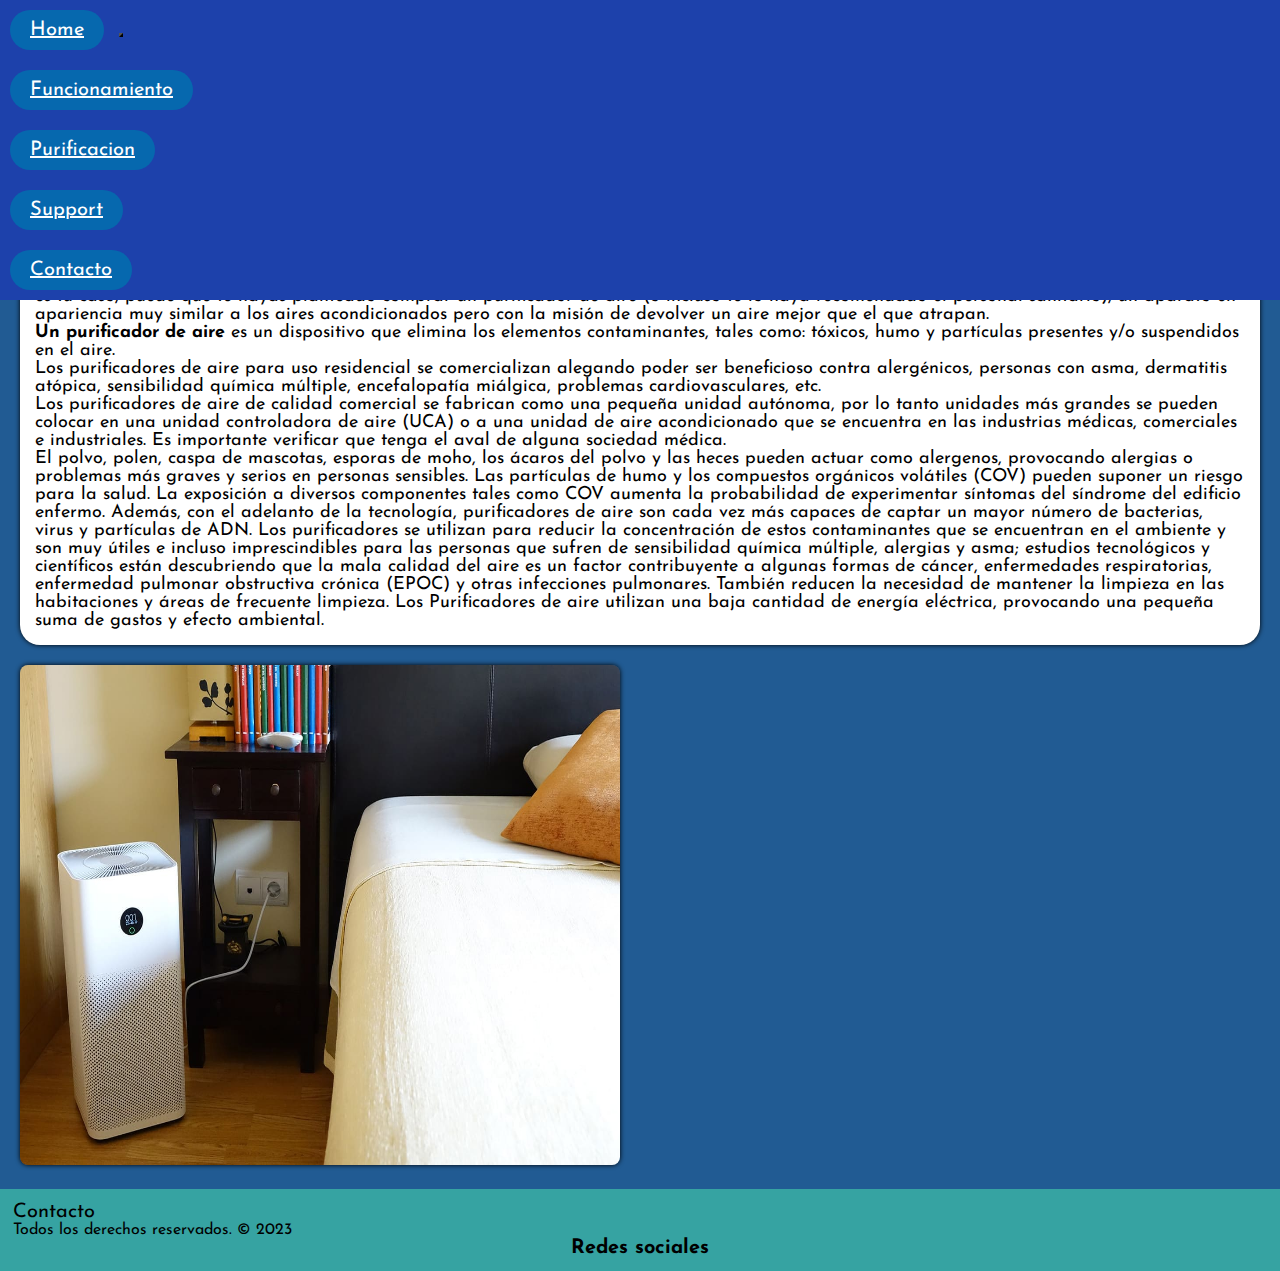
<file: index.html>
<!DOCTYPE html>
<html lang="es">
<head>
    <meta charset="UTF-8">
    <meta http-equiv="X-UA-Compatible" content="IE=edge">
    <meta name="viewport" content="width=device-width, initial-scale=1.0">
    <meta name="viewport" content="width=device-width, initial-scale=1.0">
    <meta name="description" content="Purificador de aire, Elimina Virus y Bacterias. Cuentan con filtros HEPA. Un purificador de aire es un dispositivo que elimina los elementos contaminantes, tales como: tóxicos, humo y partículas presentes y/o suspendidos en el aire.">
    <meta name="keywords" content="Purificador de aire, funcionamiento, purificacion, aire puro, carbon activado">
    <link rel="shortcut icon" href="./assets/img/favicon.ico" type="image/x-icon">
    <link rel="stylesheet" href="https://cdnjs.cloudflare.com/ajax/libs/font-awesome/6.3.0/css/all.min.css" integrity="sha512-SzlrxWUlpfuzQ+pcUCosxcglQRNAq/DZjVsC0lE40xsADsfeQoEypE+enwcOiGjk/bSuGGKHEyjSoQ1zVisanQ==" crossorigin="anonymous" referrerpolicy="no-referrer" />
    <link href="https://cdn.jsdelivr.net/npm/bootstrap@5.2.3/dist/css/bootstrap.min.css" rel="stylesheet" integrity="sha384-rbsA2VBKQhggwzxH7pPCaAqO46MgnOM80zW1RWuH61DGLwZJEdK2Kadq2F9CUG65" crossorigin="anonymous">
    <link rel="stylesheet" href="./styles/style.css">
    <title>Purificadores de aire</title>
</head>
<body>
    <!-- navbar inicia -->
    <header>
        <nav class="navbar navbar-expand-md navbar-dark">
            <div class="container-fluid">
                <a class="navbar-brand navButtons" href="#">Home</a>
                <button class="navbar-toggler" type="button" data-bs-toggle="collapse"
                    data-bs-target="#collapsibleNavbar" aria-label="Menu">
                    <span class="navbar-toggler-icon"></span>
                </button>
                <div class="collapse navbar-collapse" id="collapsibleNavbar">
                    <ul class="navbar-nav">
                        <li class="nav-item">
                            <a class="nav-link navButtons" href="./pages/funcionamiento.html">Funcionamiento</a>
                        </li>
                        <li class="nav-item">
                            <a class="nav-link navButtons" href="./pages/purificacion.html">Purificacion</a>
                        </li>
                        <li class="nav-item">
                            <a class="nav-link navButtons" href="./pages/support.html">Support</a>
                        </li>
                        <li class="nav-item">
                            <a class="nav-link navButtons" href="./pages/contacto.html">Contacto</a>
                        </li>
                    </ul>
                </div>
            </div>
        </nav>
    </header>
    <!-- navbar fin -->
    <!-- titulo inicia -->
    <div class="d-flex justify-content-center">
        <h1>Purificadores de aire</h1>
    </div>
    <!-- titulo fin -->
    <main>
        <div class="container-fluid rowHome">
            <div class="d-flex justify-content-center row txtHome justify-content-xxl-around">
                <div class="txt col-md-12 col-xxl-6">
                    <p>Alergia al polen, asma, mascotas... las enfermedades respiratorias son una realidad cada vez más
                        presente y su prevalencia sigue aumentando. Si es tu caso, puede que te hayas planteado comprar
                        un purificador de aire (o incluso te lo haya recomendado el personal sanitario), un aparato en
                        apariencia muy similar a los aires acondicionados pero con la misión de devolver un aire mejor
                        que el que atrapan.</p>
                    <p><strong>Un purificador de aire</strong> es un dispositivo que elimina los elementos
                        contaminantes, tales como: tóxicos, humo y partículas presentes y/o suspendidos en el aire.</p>
                    <p>Los purificadores de aire para uso residencial se comercializan alegando poder ser beneficioso
                        contra alergénicos, personas con asma, dermatitis atópica, sensibilidad química múltiple,
                        encefalopatía miálgica, problemas cardiovasculares, etc.</p>
                    <p>Los purificadores de aire de calidad comercial se fabrican como una pequeña unidad autónoma, por
                        lo tanto unidades más grandes se pueden colocar en una unidad controladora de aire (UCA) o a una
                        unidad de aire acondicionado que se encuentra en las industrias médicas, comerciales e
                        industriales. Es importante verificar que tenga el aval de alguna sociedad médica.</p>
                    <p>El polvo, polen, caspa de mascotas, esporas de moho, los ácaros del polvo y las heces pueden
                        actuar como alergenos, provocando alergias o problemas más graves y serios en personas
                        sensibles. Las partículas de humo y los compuestos orgánicos volátiles (COV) pueden suponer un
                        riesgo para la salud. La exposición a diversos componentes tales como COV aumenta la
                        probabilidad de experimentar síntomas del síndrome del edificio enfermo. Además, con el adelanto
                        de la tecnología, purificadores de aire son cada vez más capaces de captar un mayor número de
                        bacterias, virus y partículas de ADN. Los purificadores se utilizan para reducir la
                        concentración de estos contaminantes que se encuentran en el ambiente y son muy útiles e incluso
                        imprescindibles para las personas que sufren de sensibilidad química múltiple, alergias y asma;
                        estudios tecnológicos y científicos están descubriendo que la mala calidad del aire es un factor
                        contribuyente a algunas formas de cáncer, enfermedades respiratorias, enfermedad pulmonar
                        obstructiva crónica (EPOC) y otras infecciones pulmonares. También reducen la necesidad de
                        mantener la limpieza en las habitaciones y áreas de frecuente limpieza. Los Purificadores de
                        aire utilizan una baja cantidad de energía eléctrica, provocando una pequeña suma de gastos y
                        efecto ambiental.</p>
                </div>
                <div class="d-flex justify-content-center justify-content-xxl-center align-items-xxl-center img col-md-12 col-xxl-5">
                    <img class="imgHome" src="./assets/img/purificadorHome.jpg" alt="Purificador en habitacion">
                </div>
            </div>
        </div>
    </main>
    <footer>
        <div class="container-fluid d-flex flex-column-reverse flex-md-row justify-content-md-between">
            <div class="d-flex flex-column footInfo">
                <p><a href="./pages/contacto.html" aria-label="Boton contacto">Contacto</a></p>
                <p>Todos los derechos reservados. © 2023</p>
            </div>
            <div class="d-flex flex-column justify-content-center footRedes">
                <p class="redes d-flex justify-content-center"><b> Redes sociales</b></p>
                <div class="d-flex justify-content-center redes">
                <a href="https://www.instagram.com/" target="_blank" aria-label="link a instagram">
                    <i class="fa-brands fa-instagram"></i>
                </a>
                <a href="http://facebook.com" target="_blank" aria-label="link a facebook">
                    <i class="fa-brands fa-facebook"></i>
                </a>
                <a href="http://whatsapp.com" target="_blank" aria-label="link a whatsapp">
                    <i class="fa-brands fa-whatsapp"></i>
                </a>
                </div>
            </div>
        </div>
    </footer>


    <script src="https://cdn.jsdelivr.net/npm/@popperjs/core@2.11.6/dist/umd/popper.min.js" integrity="sha384-oBqDVmMz9ATKxIep9tiCxS/Z9fNfEXiDAYTujMAeBAsjFuCZSmKbSSUnQlmh/jp3" crossorigin="anonymous"></script>
    <script src="https://cdn.jsdelivr.net/npm/bootstrap@5.2.3/dist/js/bootstrap.min.js"integrity="sha384-cuYeSxntonz0PPNlHhBs68uyIAVpIIOZZ5JqeqvYYIcEL727kskC66kF92t6Xl2V" crossorigin="anonymous">
    </script>
</body>
</html>
</file>
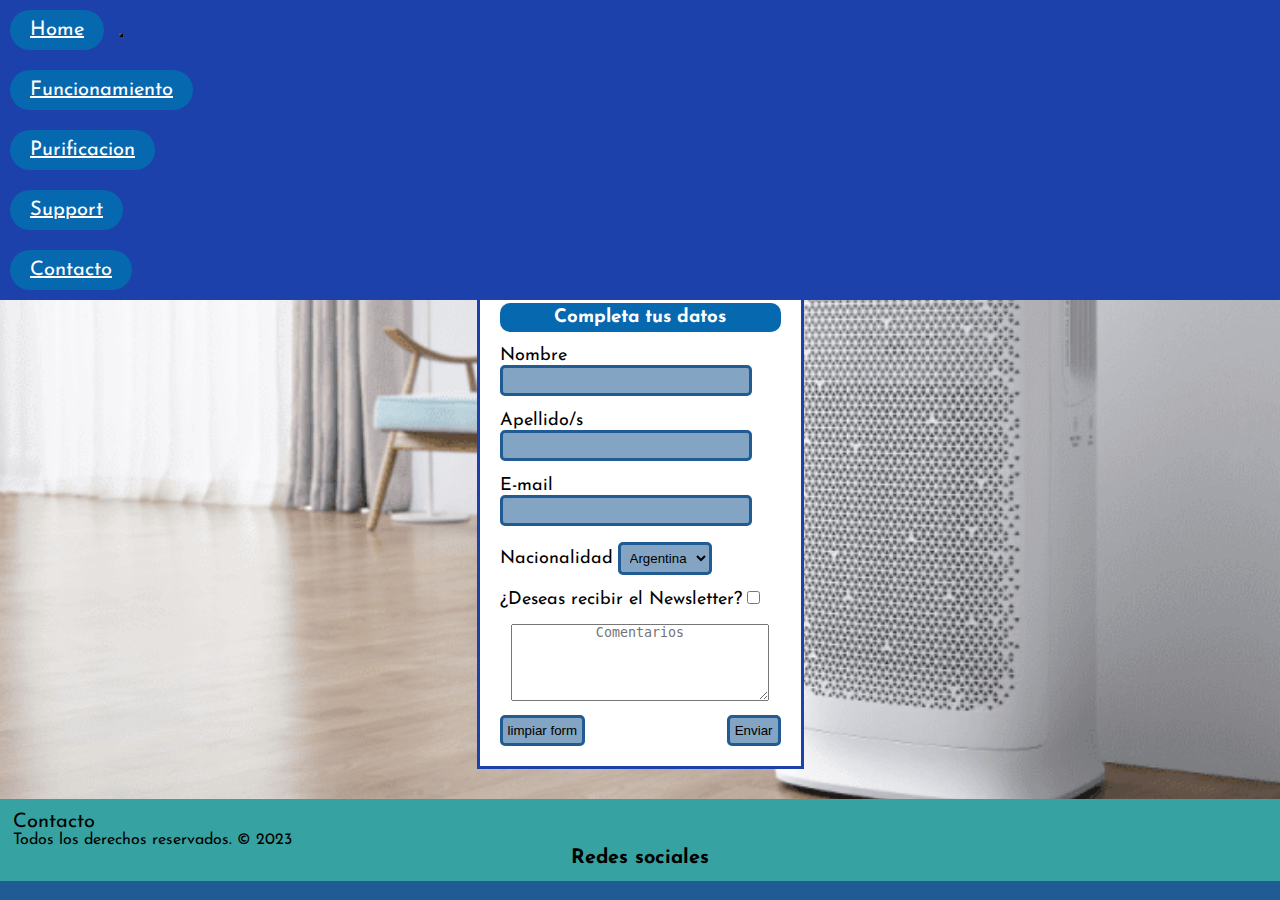
<file: pages/contacto.html>
<!DOCTYPE html>
<html lang="en">
<head>
    <meta charset="UTF-8">
    <meta http-equiv="X-UA-Compatible" content="IE=edge">
    <meta name="viewport" content="width=device-width, initial-scale=1.0">
    <meta name="description" content="Purificador de aire, Elimina Virus y Bacterias. Cuentan con filtros HEPA. Un purificador de aire es un dispositivo que elimina los elementos contaminantes, tales como: tóxicos, humo y partículas presentes y/o suspendidos en el aire.">
    <meta name="keywords" content="Purificador de aire, funcionamiento, purificacion, aire puro">
    <link rel="shortcut icon" href="../assets/img/favicon.ico" type="image/x-icon">
    <link rel="stylesheet" href="https://cdnjs.cloudflare.com/ajax/libs/font-awesome/6.3.0/css/all.min.css" integrity="sha512-SzlrxWUlpfuzQ+pcUCosxcglQRNAq/DZjVsC0lE40xsADsfeQoEypE+enwcOiGjk/bSuGGKHEyjSoQ1zVisanQ==" crossorigin="anonymous" referrerpolicy="no-referrer" />
    <link href="https://cdn.jsdelivr.net/npm/bootstrap@5.2.3/dist/css/bootstrap.min.css" rel="stylesheet" integrity="sha384-rbsA2VBKQhggwzxH7pPCaAqO46MgnOM80zW1RWuH61DGLwZJEdK2Kadq2F9CUG65" crossorigin="anonymous">
    <link rel="stylesheet" href="../styles/style.css">
    <title>Document</title>
</head>
<body class="fondoCont">
    <!-- navbar inicia -->
    <header>
        <nav class="navbar navbar-expand-md navbar-dark">
            <div class="container-fluid">
                <a class="navbar-brand navButtons" href="../index.html">Home</a>
                <button class="navbar-toggler" type="button" data-bs-toggle="collapse"
                    data-bs-target="#collapsibleNavbar" aria-label="Menu">
                    <span class="navbar-toggler-icon"></span>
                </button>
                <div class="collapse navbar-collapse" id="collapsibleNavbar">
                    <ul class="navbar-nav">
                        <li class="nav-item">
                            <a class="nav-link navButtons" href="./funcionamiento.html">Funcionamiento</a>
                        </li>
                        <li class="nav-item">
                            <a class="nav-link navButtons" href="./purificacion.html">Purificacion</a>
                        </li>
                        <li class="nav-item">
                            <a class="nav-link navButtons" href="./support.html">Support</a>
                        </li>
                        <li class="nav-item">
                            <a class="nav-link navButtons" href="./contacto.html">Contacto</a>
                        </li>
                    </ul>
                </div>
            </div>
        </nav>
    </header>
    <!-- navbar fin -->
    <main>
        <div class="d-flex justify-content-center"><h1 class="titleCont">Quiero que me contacten</h1></div>
        <div class="container-fluid">
            <div class="form">
                <form>
                    <fieldset>
                    <div>
                        <legend><h3>Completa tus datos</h3></legend>
                        <label for="name">Nombre</label>
                        <input class="inp" type="text" id="name">
                    </div>
                    <div>
                        <br>
                        <label for="apellido">Apellido/s</label>
                        <input class="inp" type="text" id="apellido">
                    </div>
                    <div>
                        <br>
                        <label for="email">E-mail</label>
                        <input class="inp" type="email" name="" id="email">
                    </div>
                    <div>
                        <br>
                        <label for="country">Nacionalidad</label>
                        <select name="" id="country">
                            <option value="argentina">Argentina</option>
                            <option value="peru">Peru</option>
                            <option value="españa">España</option>
                        </select>
                    </div>
                    <div>
                        <br>
                        <label for="news">¿Deseas recibir el Newsletter?</label>
                        <input type="checkbox" name="" id="news">
                    </div>
                    <div class="textarea">
                        <textarea placeholder="Comentarios" name="" id="coments" cols="30" rows="5"></textarea>
                    </div>
                    <div class="resetSubmit">
                        <input class="enviar" type="reset" value="limpiar form">
                        <input class="enviar" type="submit" value="Enviar"
                    </div>
                    </fieldset>
                </form>
            </div>
        </div>
    </main>
    <footer>
        <div class="container-fluid d-flex flex-column-reverse flex-md-row justify-content-md-between">
            <div class="d-flex flex-column footInfo">
                <p><a href="./contacto.html">Contacto</a></p>
                <p>Todos los derechos reservados. © 2023</p>
            </div>
            <div class="d-flex flex-column justify-content-center footRedes">
                <p class="redes d-flex justify-content-center"><b> Redes sociales</b></p>
                <div class="d-flex justify-content-center redes">
                <a href="https://www.instagram.com/" target="_blank" aria-label="link a instagram">
                    <i class="fa-brands fa-instagram"></i>
                </a>
                <a href="http://facebook.com" target="_blank" aria-label="link a facebook">
                    <i class="fa-brands fa-facebook"></i>
                </a>
                <a href="http://whatsapp.com" target="_blank" aria-label="link a whatsapp">
                    <i class="fa-brands fa-whatsapp"></i>
                </a>
                </div>
            </div>
        </div>
    </footer>


    <script src="https://cdn.jsdelivr.net/npm/@popperjs/core@2.11.6/dist/umd/popper.min.js" integrity="sha384-oBqDVmMz9ATKxIep9tiCxS/Z9fNfEXiDAYTujMAeBAsjFuCZSmKbSSUnQlmh/jp3" crossorigin="anonymous"></script>
    <script src="https://cdn.jsdelivr.net/npm/bootstrap@5.2.3/dist/js/bootstrap.min.js"integrity="sha384-cuYeSxntonz0PPNlHhBs68uyIAVpIIOZZ5JqeqvYYIcEL727kskC66kF92t6Xl2V" crossorigin="anonymous"></script>
</body>
</html>
</file>
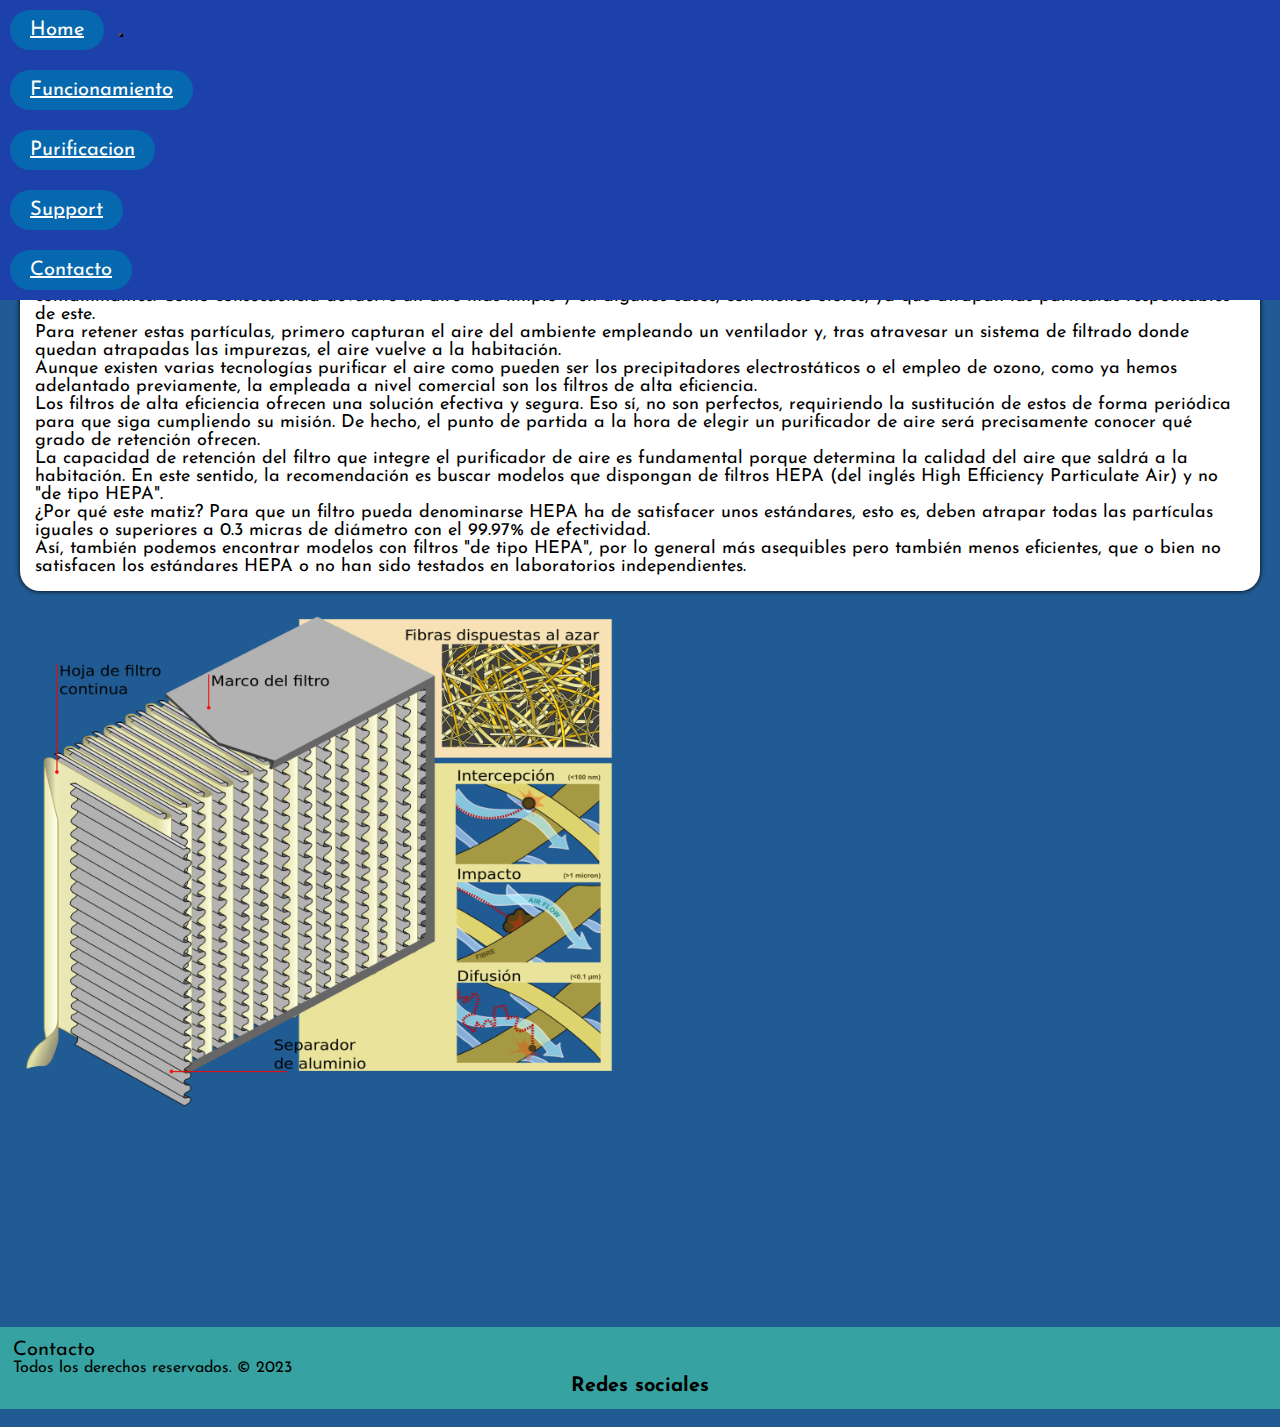
<file: pages/funcionamiento.html>
<!DOCTYPE html>
<html lang="en">
<head>
    <meta charset="UTF-8">
    <meta http-equiv="X-UA-Compatible" content="IE=edge">
    <meta name="viewport" content="width=device-width, initial-scale=1.0">
    <meta name="description" content="Funcionamiento de purificador de aire, Elimina Virus y Bacterias. Cuentan con filtros HEPA. Un purificador de aire es un dispositivo que elimina los elementos contaminantes, tales como: tóxicos, humo y partículas presentes y/o suspendidos en el aire.">
    <meta name="keywords" content="Purificador de aire, funcionamiento, purificacion, aire puro">
    <link rel="shortcut icon" href="../assets/img/favicon.ico" type="image/x-icon">
    <link rel="stylesheet" href="https://cdnjs.cloudflare.com/ajax/libs/font-awesome/6.3.0/css/all.min.css" integrity="sha512-SzlrxWUlpfuzQ+pcUCosxcglQRNAq/DZjVsC0lE40xsADsfeQoEypE+enwcOiGjk/bSuGGKHEyjSoQ1zVisanQ==" crossorigin="anonymous" referrerpolicy="no-referrer" />
    <link href="https://cdn.jsdelivr.net/npm/bootstrap@5.2.3/dist/css/bootstrap.min.css" rel="stylesheet" integrity="sha384-rbsA2VBKQhggwzxH7pPCaAqO46MgnOM80zW1RWuH61DGLwZJEdK2Kadq2F9CUG65" crossorigin="anonymous">
    <link rel="stylesheet" href="https://unpkg.com/aos@next/dist/aos.css" />
    <link rel="stylesheet" href="../styles/style.css">
    <title>Funcionamiento - Purificadores de aire</title>
</head>
<body>
    <!-- navbar inicia -->
    <header>
        <nav class="navbar navbar-expand-md navbar-dark">
            <div class="container-fluid">
                <a class="navbar-brand navButtons" href="../index.html">Home</a>
                <button class="navbar-toggler" type="button" data-bs-toggle="collapse"
                    data-bs-target="#collapsibleNavbar" aria-label="Menu">
                    <span class="navbar-toggler-icon"></span>
                </button>
                <div class="collapse navbar-collapse" id="collapsibleNavbar">
                    <ul class="navbar-nav">
                        <li class="nav-item">
                            <a class="nav-link navButtons" href="#">Funcionamiento</a>
                        </li>
                        <li class="nav-item">
                            <a class="nav-link navButtons" href="./purificacion.html">Purificacion</a>
                        </li>
                        <li class="nav-item">
                            <a class="nav-link navButtons" href="./support.html">Support</a>
                        </li>
                        <li class="nav-item">
                            <a class="nav-link navButtons" href="./contacto.html">Contacto</a>
                        </li>
                    </ul>
                </div>
            </div>
        </nav>
    </header>
    <!-- navbar fin -->
    <!-- titulo inicia -->
    <div class="d-flex justify-content-center">
        <h1 class="h1Func">Funcionamiento</h1>
    </div>
    <!-- titulo fin -->
    <main>
        <div class="container-fluid rowHome">
            <div class="row txtHome d-flex justify-content-center justify-content-xl-around">
                <div class="txt col-md-12 col-xl-6">
                    <p>La misión de un purificador de aire es eliminar elementos presentes en el aire: polen, ácaros, polvo, humo de tabaco... en general, de contaminantes. Como consecuencia devuelve un aire más limpio y en algunos casos, con menos olores, ya que atrapan las partículas responsables de este.</p> 
                    <p> Para retener estas partículas, primero capturan el aire del ambiente empleando un ventilador y, tras atravesar un sistema de filtrado donde quedan atrapadas las impurezas, el aire vuelve a la habitación.</p>
                    <p>Aunque existen varias tecnologías purificar el aire como pueden ser los precipitadores electrostáticos o el empleo de ozono, como ya hemos adelantado previamente, la empleada a nivel comercial son los filtros de alta eficiencia.</p>
                    <p>Los filtros de alta eficiencia ofrecen una solución efectiva y segura. Eso sí, no son perfectos, requiriendo la sustitución de estos de forma periódica para que siga cumpliendo su misión. De hecho, el punto de partida a la hora de elegir un purificador de aire será precisamente conocer qué grado de retención ofrecen.</p>
                    <p>La capacidad de retención del filtro que integre el purificador de aire es fundamental porque determina la calidad del aire que saldrá a la habitación. En este sentido, la recomendación es buscar modelos que dispongan de filtros HEPA (del inglés High Efficiency Particulate Air​) y no "de tipo HEPA".</p>
                    <p>¿Por qué este matiz? Para que un filtro pueda denominarse HEPA ha de satisfacer unos estándares, esto es, deben atrapar todas las partículas iguales o superiores a 0.3 micras de diámetro con el 99.97% de efectividad.</p>
                    <p>Así, también podemos encontrar modelos con filtros "de tipo HEPA", por lo general más asequibles pero también menos eficientes, que o bien no satisfacen los estándares HEPA o no han sido testados en laboratorios independientes.</p>
                </div>
                <div class="img d-flex justify-content-center justify-content-xl-center align-items-xl-center col-md-12 col-xl-5" data-aos="fade-left" data-aos-anchor-placement="center-bottom" ata-aos-offset="300" data-aos-easing="ease-in-sine">
                    <img class="imgFunc" src="../assets/img/PurificadorFuncionamiento.png" alt="funcionamiento de filtro HEPA">
                </div>
            </div>
        </div>
            <div class="container-fluid" data-aos="fade-up" data-aos-anchor-placement="center-bottom">
                <div class="row d-flex align-items-center flex-column flex-md-row">
                    <div class="col d-flex justify-content-center justify-content-md-end">
                        <h2 class="subTitleFunc">Aqui Podras encontrar algunas de las mejores opciones a la hora de elegir un purificador para tu hogar</h2>
                    </div>
                    <div class="col d-flex justify-content-center justify-content-md-start">
                        <ul class="listFunc">
                            <li>
                                <a class="liFunc" href="https://www.fravega.com/p/purificador-de-aire-xiaomi-smart-air-purifier-4-pro-990006381/?gclid=Cj0KCQiAgOefBhDgARIsAMhqXA4mRnEYg9Z2rpfdquJ70cshmuZJWzmKExfeJoSEZrvotz8ag8VEqo8aAmkQEALw_wcB&gclsrc=aw.ds" target="_blank">Xiaomi Mi Air Purifier 3H</a>
                            </li>
                            <li>
                                <a class="liFunc" href="https://www.rowenta.es/p/intense-pure-air-connect-xl/7211004047" target="_blank">Rowenta Intense Pure Air Connect XL</a>
                            </li>
                            <li>
                                <a class="liFunc" href="https://www.amazon.es/DeLonghi-AC75-Purificador-filtraci%C3%B3n-habitaci%C3%B3n/dp/B009DFZM0G" target="_blank">De'Longhi AC75</a>
                            </li>
                        </ul>
                    </div>
                </div>
            </div>
    </main>
    <footer>
        <div class="container-fluid d-flex flex-column-reverse flex-md-row justify-content-md-between">
            <div class="d-flex flex-column footInfo">
                <p><a href="./contacto.html">Contacto</a></p>
                <p>Todos los derechos reservados. © 2023</p>
            </div>
            <div class="d-flex flex-column justify-content-center footRedes">
                <p class="redes d-flex justify-content-center"><b> Redes sociales</b></p>
                <div class="d-flex justify-content-center redes">
                <a href="https://www.instagram.com/" target="_blank" aria-label="link a instagram">
                    <i class="fa-brands fa-instagram"></i>
                </a>
                <a href="http://facebook.com" target="_blank" aria-label="link a facebook">
                    <i class="fa-brands fa-facebook"></i>
                </a>
                <a href="http://whatsapp.com" target="_blank" aria-label="link a whatsapp">
                    <i class="fa-brands fa-whatsapp"></i>
                </a>
                </div>
            </div>
        </div>
    </footer>



    <script src="https://cdn.jsdelivr.net/npm/@popperjs/core@2.11.6/dist/umd/popper.min.js" integrity="sha384-oBqDVmMz9ATKxIep9tiCxS/Z9fNfEXiDAYTujMAeBAsjFuCZSmKbSSUnQlmh/jp3" crossorigin="anonymous"></script>
    <script src="https://cdn.jsdelivr.net/npm/bootstrap@5.2.3/dist/js/bootstrap.min.js"integrity="sha384-cuYeSxntonz0PPNlHhBs68uyIAVpIIOZZ5JqeqvYYIcEL727kskC66kF92t6Xl2V" crossorigin="anonymous"></script>
    <script src="https://unpkg.com/aos@next/dist/aos.js"></script>
    <script>
    AOS.init();
    </script>
</body>
</html>
</file>
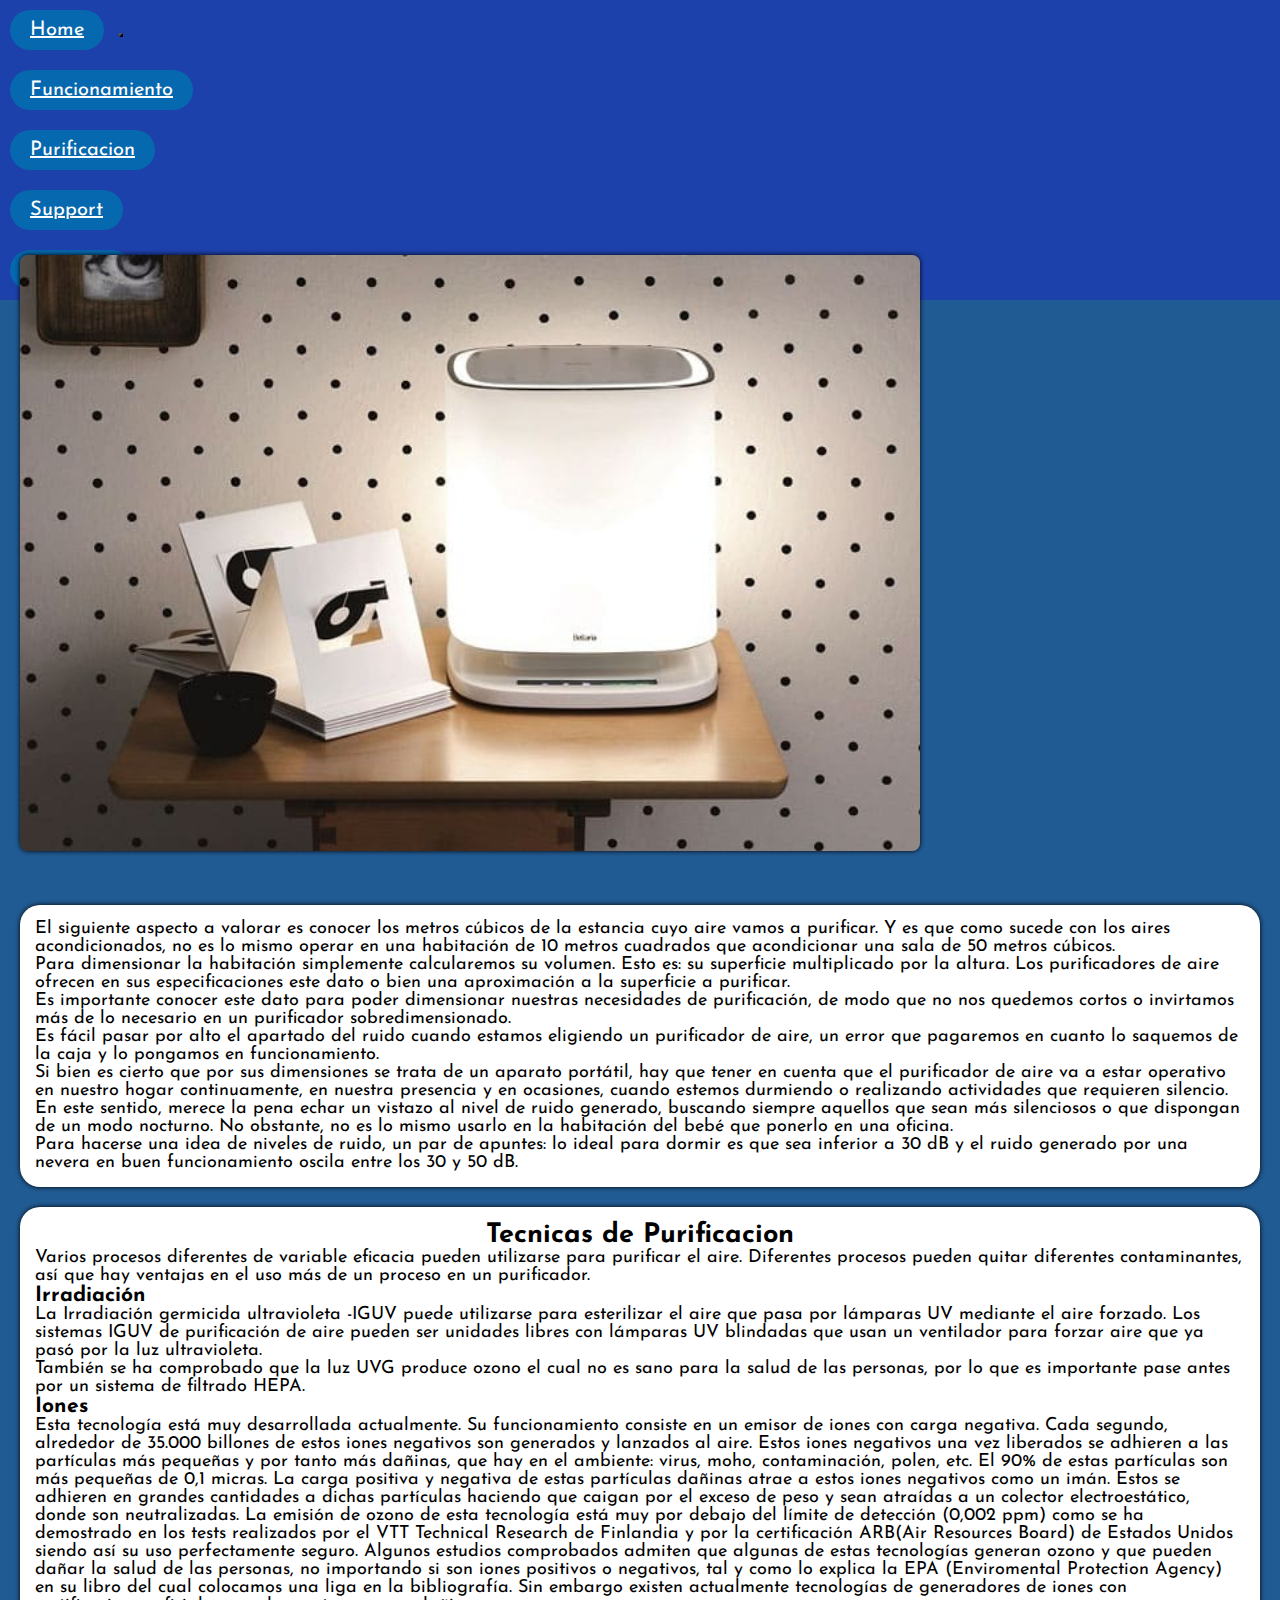
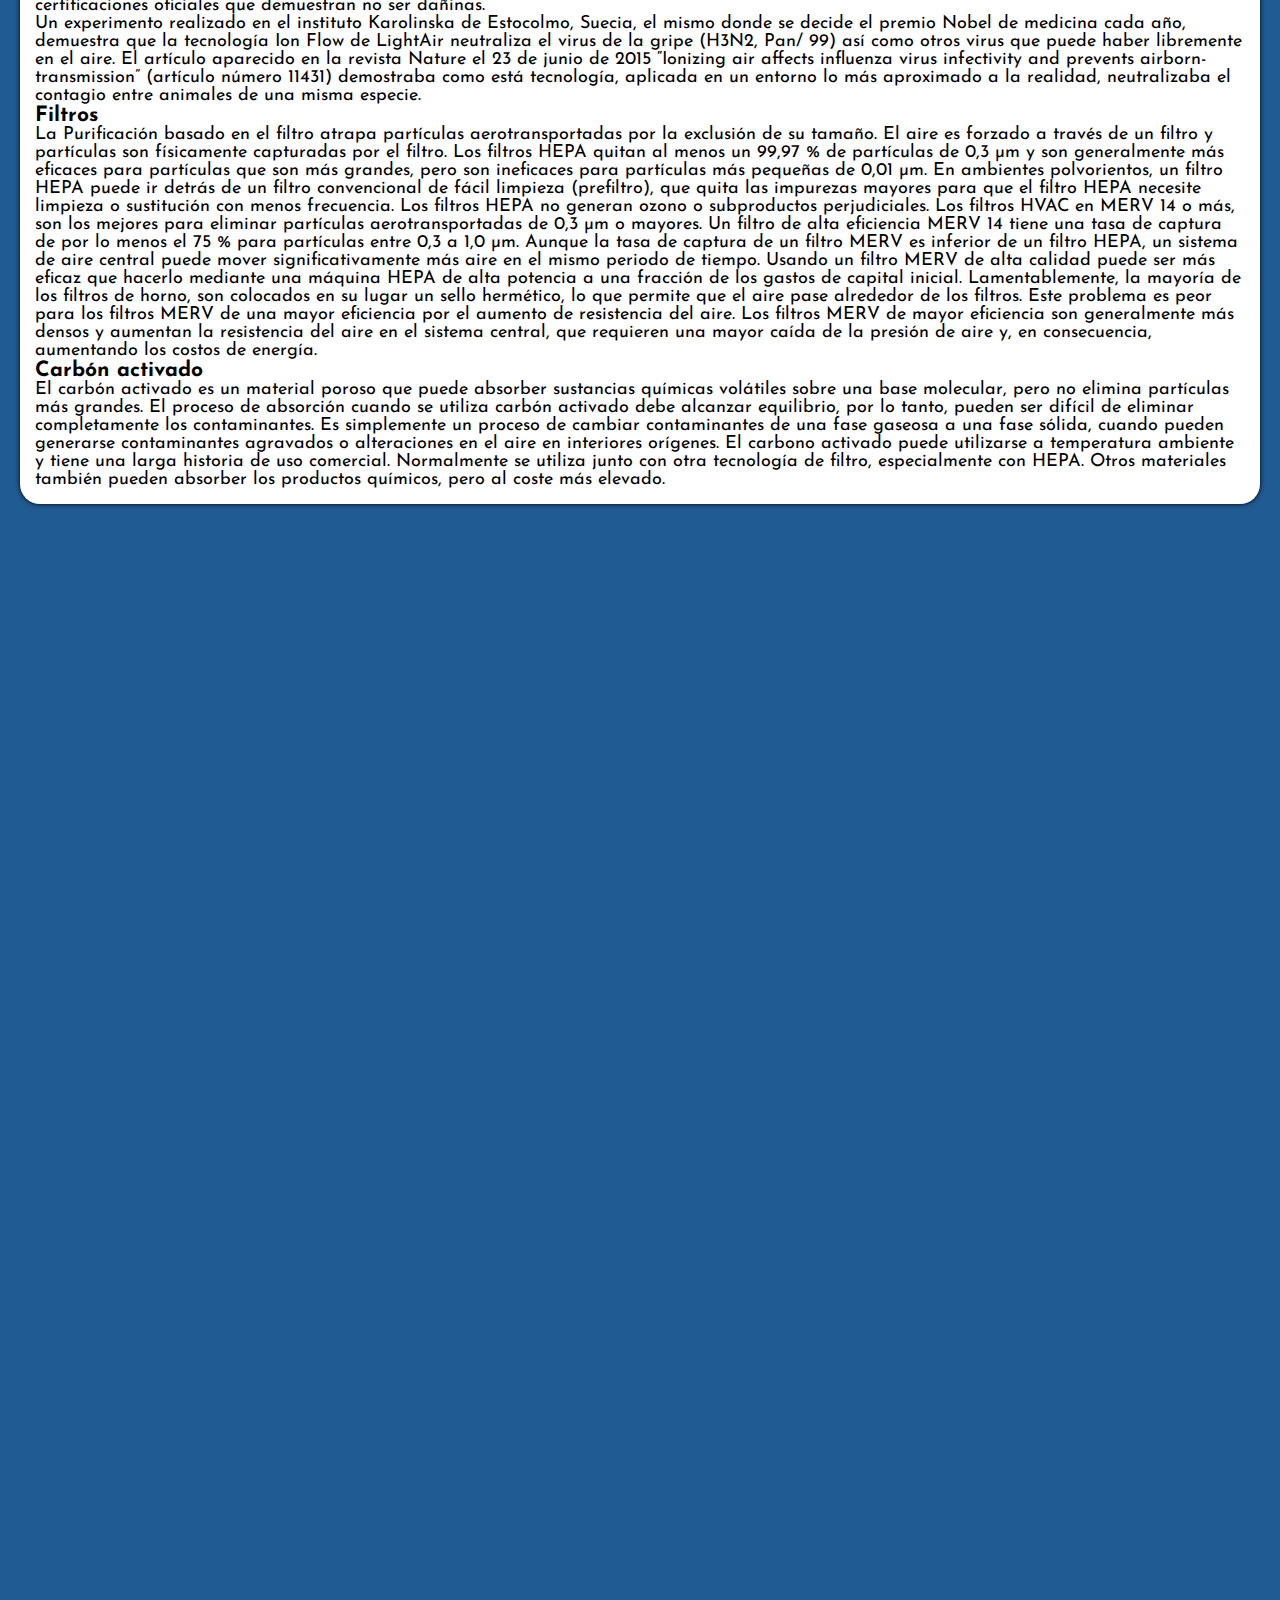
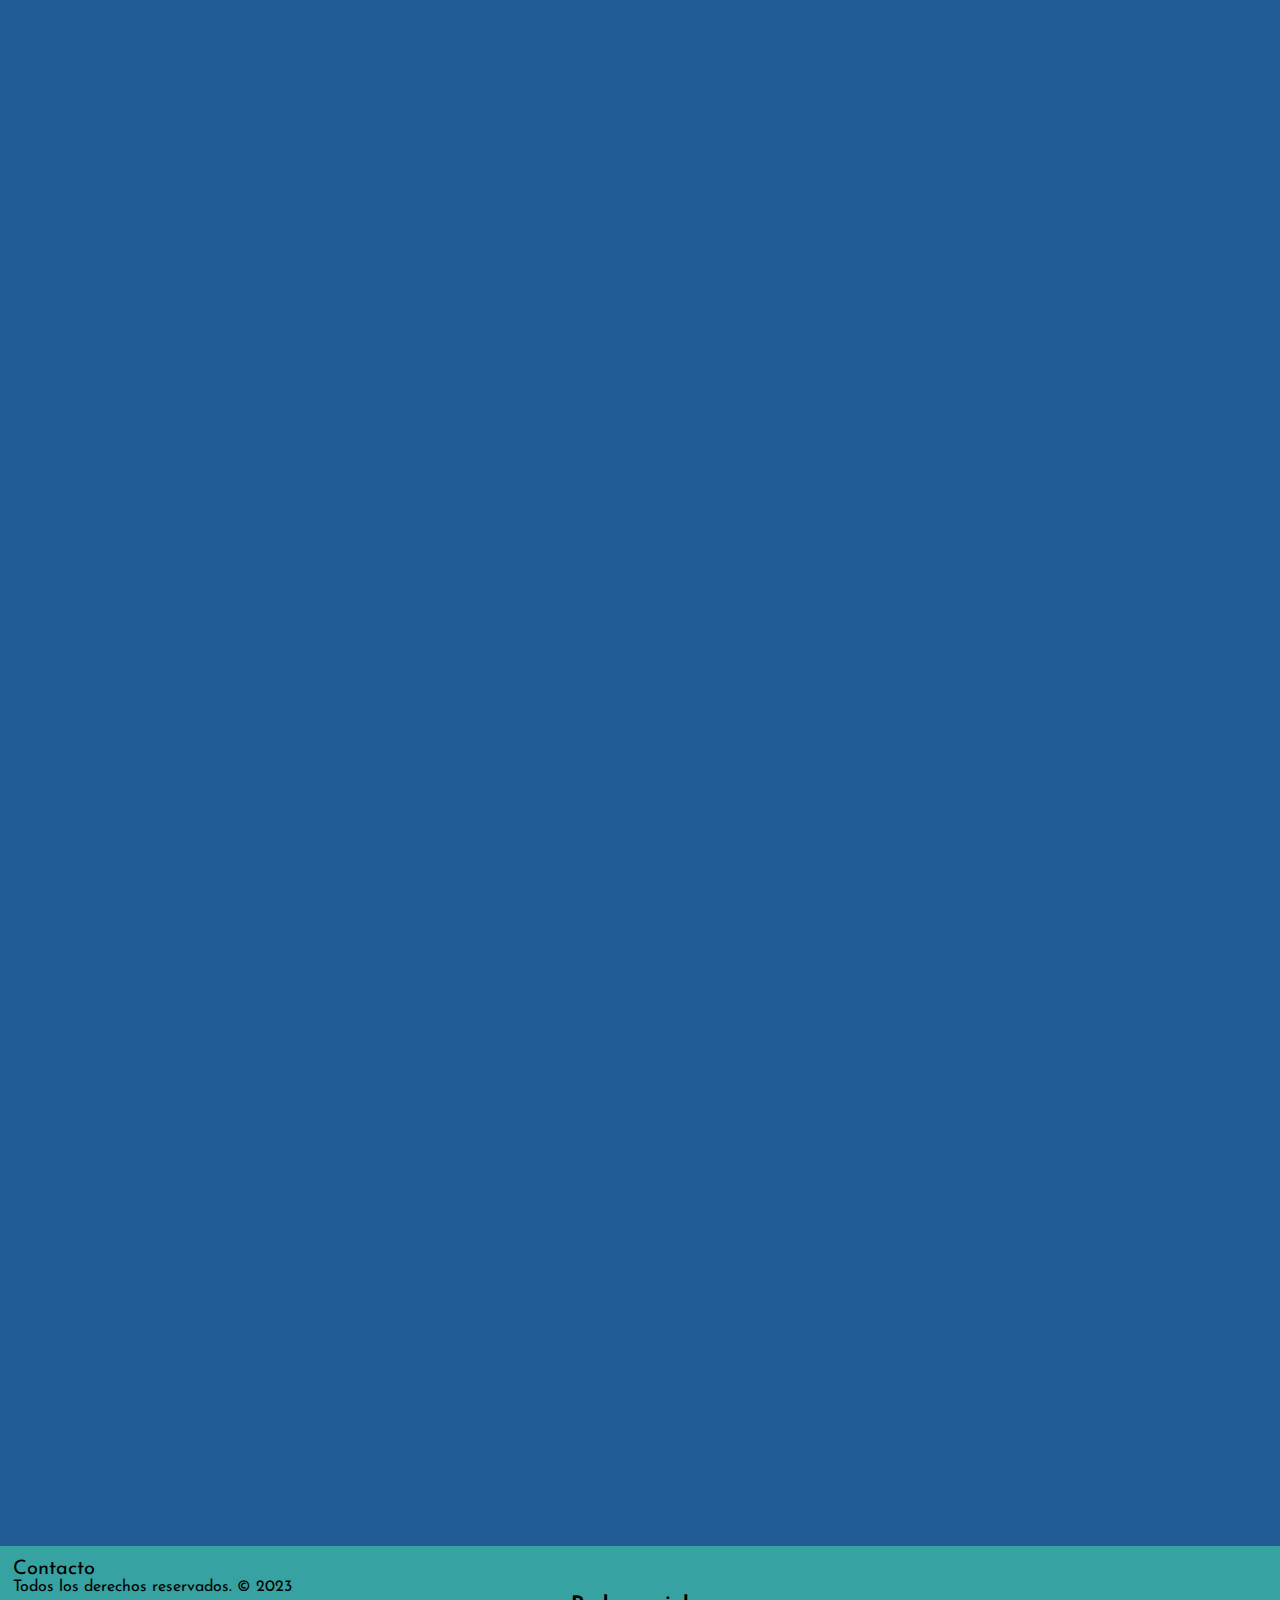
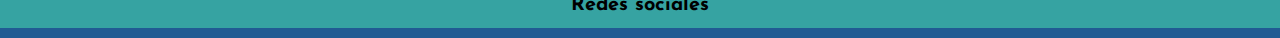
<file: pages/purificacion.html>
<!DOCTYPE html>
<html lang="en">
<head>
    <meta charset="UTF-8">
    <meta http-equiv="X-UA-Compatible" content="IE=edge">
    <meta name="viewport" content="width=device-width, initial-scale=1.0">
    <meta name="description" content="Purificador de aire, Elimina Virus y Bacterias. Cuentan con filtros HEPA. Un purificador de aire es un dispositivo que elimina los elementos contaminantes, tales como: tóxicos, humo y partículas presentes y/o suspendidos en el aire.">
    <meta name="keywords" content="Purificador de aire, funcionamiento, purificacion, tecnicas,irradiacion, iones, filtros, carbon activado, aire puro">
    <link rel="shortcut icon" href="../assets/img/favicon.ico" type="image/x-icon">
    <link rel="stylesheet" href="https://cdnjs.cloudflare.com/ajax/libs/font-awesome/6.3.0/css/all.min.css" integrity="sha512-SzlrxWUlpfuzQ+pcUCosxcglQRNAq/DZjVsC0lE40xsADsfeQoEypE+enwcOiGjk/bSuGGKHEyjSoQ1zVisanQ==" crossorigin="anonymous" referrerpolicy="no-referrer" />
    <link href="https://cdn.jsdelivr.net/npm/bootstrap@5.2.3/dist/css/bootstrap.min.css" rel="stylesheet" integrity="sha384-rbsA2VBKQhggwzxH7pPCaAqO46MgnOM80zW1RWuH61DGLwZJEdK2Kadq2F9CUG65" crossorigin="anonymous">
    <link rel="stylesheet" href="https://unpkg.com/aos@next/dist/aos.css" />
    <link rel="stylesheet" href="../styles/style.css">
    <title>Purificacion - Purificadores</title>
</head>
<body>
    <!-- navbar inicia -->
    <header>
        <nav class="navbar navbar-expand-md navbar-dark">
            <div class="container-fluid">
                <a class="navbar-brand navButtons" href="../index.html">Home</a>
                <button class="navbar-toggler" type="button" data-bs-toggle="collapse"
                    data-bs-target="#collapsibleNavbar" aria-label="Menu">
                    <span class="navbar-toggler-icon"></span>
                </button>
                <div class="collapse navbar-collapse" id="collapsibleNavbar">
                    <ul class="navbar-nav">
                        <li class="nav-item">
                            <a class="nav-link navButtons" href="./funcionamiento.html">Funcionamiento</a>
                        </li>
                        <li class="nav-item">
                            <a class="nav-link navButtons" href="./purificacion.html">Purificacion</a>
                        </li>
                        <li class="nav-item">
                            <a class="nav-link navButtons" href="./support.html">Support</a>
                        </li>
                        <li class="nav-item">
                            <a class="nav-link navButtons" href="./contacto.html">Contacto</a>
                        </li>
                    </ul>
                </div>
            </div>
        </nav>
    </header>
    <!-- navbar fin -->
    <!-- titulo inicia -->
    <div class="d-flex justify-content-center">
        <h1>Purificación del aire</h1>
    </div>
    <!-- titulo fin -->
    <main>
        <div class="container-fluid rowHome">
            <div class="row txtHome d-flex justify-content-center justify-content-xl-around">
                <div class="img d-flex justify-content-center justify-content-xxl-center align-items-xxl-center col-md-12 col-xxl-5" data-aos="fade-right" data-aos-anchor-placement="center-bottom" ata-aos-offset="300" data-aos-easing="ease-in-sine">
                    <img class="imgPurif" src="../assets/img/purificadorPurificacion.jpg" alt="Purificador sobre mesa">
                </div>
                <div class="txt col-lg-12 col-xxl-6">
                    <p>El siguiente aspecto a valorar es conocer los metros cúbicos de la estancia cuyo aire vamos a purificar. Y es que como sucede con los aires acondicionados, no es lo mismo operar en una habitación de 10 metros cuadrados que acondicionar una sala de 50 metros cúbicos.</p>
                    <p>Para dimensionar la habitación simplemente calcularemos su volumen. Esto es: su superficie multiplicado por la altura. Los purificadores de aire ofrecen en sus especificaciones este dato o bien una aproximación a la superficie a purificar.</p>
                    <p>Es importante conocer este dato para poder dimensionar nuestras necesidades de purificación, de modo que no nos quedemos cortos o invirtamos más de lo necesario en un purificador sobredimensionado.</p>
                    <p>Es fácil pasar por alto el apartado del ruido cuando estamos eligiendo un purificador de aire, un error que pagaremos en cuanto lo saquemos de la caja y lo pongamos en funcionamiento.</p>
                    <p>Si bien es cierto que por sus dimensiones se trata de un aparato portátil, hay que tener en cuenta que el purificador de aire va a estar operativo en nuestro hogar continuamente, en nuestra presencia y en ocasiones, cuando estemos durmiendo o realizando actividades que requieren silencio.</p>
                    <p>En este sentido, merece la pena echar un vistazo al nivel de ruido generado, buscando siempre aquellos que sean más silenciosos o que dispongan de un modo nocturno. No obstante, no es lo mismo usarlo en la habitación del bebé que ponerlo en una oficina.</p>
                    <p>Para hacerse una idea de niveles de ruido, un par de apuntes: lo ideal para dormir es que sea inferior a 30 dB y el ruido generado por una nevera en buen funcionamiento oscila entre los 30 y 50 dB.</p>
                </div>
            </div>
        </div>
        <div class="container-fluid rowHome rowPurif">
            <div class="row txtHome d-flex justify-content-center justify-content-lg-around">
                <div class="txt txt2Purif col-12 col-lg-8">
                    <h2>Tecnicas de Purificacion</h2>
                    <p>Varios procesos diferentes de variable eficacia pueden utilizarse para purificar el aire. Diferentes procesos pueden quitar diferentes contaminantes, así que hay ventajas en el uso más de un proceso en un purificador.</p>
                    <h3>Irradiación</h3>
                    <p>La Irradiación germicida ultravioleta -IGUV puede utilizarse para esterilizar el aire que pasa por lámparas UV mediante el aire forzado. Los sistemas IGUV de purificación de aire pueden ser unidades libres con lámparas UV blindadas que usan un ventilador para forzar aire que ya pasó por la luz ultravioleta.</p>
                    <p>También se ha comprobado que la luz UVG produce ozono el cual no es sano para la salud de las personas, por lo que es importante pase antes por un sistema de filtrado HEPA.</p>
                    <h3>Iones</h3>
                    <p>Esta tecnología está muy desarrollada actualmente. Su funcionamiento consiste en un emisor de iones con carga negativa. Cada segundo, alrededor de 35.000 billones de estos iones negativos son generados y lanzados al aire. Estos iones negativos una vez liberados se adhieren a las partículas más pequeñas y por tanto más dañinas, que hay en el ambiente: virus, moho, contaminación, polen, etc. El 90% de estas partículas son más pequeñas de 0,1 micras. La carga positiva y negativa de estas partículas dañinas atrae a estos iones negativos como un imán. Estos se adhieren en grandes cantidades a dichas partículas haciendo que caigan por el exceso de peso y sean atraídas a un colector electroestático, donde son neutralizadas. La emisión de ozono de esta tecnología está muy por debajo del límite de detección (0,002 ppm) como se ha demostrado en los tests realizados por el VTT Technical Research de Finlandia y por la certificación ARB(Air Resources Board) de Estados Unidos siendo así su uso perfectamente seguro. Algunos estudios comprobados admiten que algunas de estas tecnologías generan ozono y que pueden dañar la salud de las personas, no importando si son iones positivos o negativos, tal y como lo explica la EPA (Enviromental Protection Agency) en su libro del cual colocamos una liga en la bibliografía. Sin embargo existen actualmente tecnologías de generadores de iones con certificaciones oficiales que demuestran no ser dañinas.</p>
                    <p>Un experimento realizado en el instituto Karolinska de Estocolmo, Suecia, el mismo donde se decide el premio Nobel de medicina cada año, demuestra que la tecnología Ion Flow de LightAir neutraliza el virus de la gripe (H3N2, Pan/ 99) así como otros virus que puede haber libremente en el aire. El artículo aparecido en la revista Nature el 23 de junio de 2015 “Ionizing air affects influenza virus infectivity and prevents airborn-transmission” (artículo número 11431) demostraba como está tecnología, aplicada en un entorno lo más aproximado a la realidad, neutralizaba el contagio entre animales de una misma especie.</p>
                    <h3>Filtros</h3>
                    <p>La Purificación basado en el filtro atrapa partículas aerotransportadas por la exclusión de su tamaño. El aire es forzado a través de un filtro y partículas son físicamente capturadas por el filtro. Los filtros HEPA quitan al menos un 99,97 % de partículas de 0,3 μm y son generalmente más eficaces para partículas que son más grandes, pero son ineficaces para partículas más pequeñas de 0,01 μm. En ambientes polvorientos, un filtro HEPA puede ir detrás de un filtro convencional de fácil limpieza (prefiltro), que quita las impurezas mayores para que el filtro HEPA necesite limpieza o sustitución con menos frecuencia. Los filtros HEPA no generan ozono o subproductos perjudiciales. Los filtros HVAC en MERV 14 o más, son los mejores para eliminar partículas aerotransportadas de 0,3 μm o mayores. Un filtro de alta eficiencia MERV 14 tiene una tasa de captura de por lo menos el 75 % para partículas entre 0,3 a 1,0 μm. Aunque la tasa de captura de un filtro MERV es inferior de un filtro HEPA, un sistema de aire central puede mover significativamente más aire en el mismo periodo de tiempo. Usando un filtro MERV de alta calidad puede ser más eficaz que hacerlo mediante una máquina HEPA de alta potencia a una fracción de los gastos de capital inicial. Lamentablemente, la mayoría de los filtros de horno, son colocados en su lugar un sello hermético, lo que permite que el aire pase alrededor de los filtros. Este problema es peor para los filtros MERV de una mayor eficiencia por el aumento de resistencia del aire. Los filtros MERV de mayor eficiencia son generalmente más densos y aumentan la resistencia del aire en el sistema central, que requieren una mayor caída de la presión de aire y, en consecuencia, aumentando los costos de energía.</p>
                    <h3>Carbón activado</h3>
                    <p>El carbón activado es un material poroso que puede absorber sustancias químicas volátiles sobre una base molecular, pero no elimina partículas más grandes. El proceso de absorción cuando se utiliza carbón activado debe alcanzar equilibrio, por lo tanto, pueden ser difícil de eliminar completamente los contaminantes. Es simplemente un proceso de cambiar contaminantes de una fase gaseosa a una fase sólida, cuando pueden generarse contaminantes agravados o alteraciones en el aire en interiores orígenes. El carbono activado puede utilizarse a temperatura ambiente y tiene una larga historia de uso comercial. Normalmente se utiliza junto con otra tecnología de filtro, especialmente con HEPA. Otros materiales también pueden absorber los productos químicos, pero al coste más elevado.</p>    
                </div>
                <div class="img d-flex justify-content-center justify-content-lg-center align-items-lg-center col-12 col-lg-4" data-aos="fade-up" data-aos-duration="3000">
                    <img class="img2Purif" src="../assets/img/purificacionjpg.jpg" alt="purificador">
                </div>
            </div>
        </div>
        <div data-aos="fade-up">
            <div class="container-fluid">
                <div class="row d-flex">
                    <div class="col-md-4 col-lg-3 d-flex justify-content-center justify-content-md-end">
                        <h2 class="subTitlePurif">Factores a tener en cuenta</h2>
                    </div>
                    <div class="col-md-8 col-lg-7">
                        <ul class="txt3Purif2">
                            <li class=""><b>Cómo se manejan y si son programables.</b> Mientras que los modelos más básicos se controlan in situ desde el propio aparato, los hay programables y con mando a distancia o incluso con una aplicación para manejarlo de forma telemática. Aunque no son tan populares como los aires acondicionados o los robots aspiradores, ya existen algunos modelos que pueden integrarse dentro del hogar inteligente, de modo que podamos gestionarlos mediante un asistente de voz.</li>
                            <li class="">Que incluyan <b>sensórica para que funcionen de manera autónoma</b>, detectando variaciones en la calidad del aire y las partículas, ajustando así tanto su tiempo de operación como la potencia empleada.</li>
                            <li class="">Que dispongan de <b>tecnologías extras que complementen la purificación de los filtros HEPA</b> como la ionización, el carbón activo o luz ultravioleta. Así, aquellos con filtro adicional de carbón son interesantes si buscamos neutralizar olores, los ionizantes ayudan a neutralizar partículas y los UV ayudan a neutralizar las bacterias acumuladas en los filtros.</li>
                            <li class="">La <b>frecuencia de sustitución del filtro.</b> La vida útil de un filtro HEPA es limitada y, aunque el fabricante suele proporcionar un periodo de tiempo aproximado para cambiarlo, existen modelos que van notificando cómo es el deterioro de esta pieza clave.</li>
                        </ul>
                    </div>
                </div>
            </div>
        </div>
    </main>
    <footer>
        <div class="container-fluid d-flex flex-column-reverse flex-md-row justify-content-md-between">
            <div class="d-flex flex-column footInfo">
                <p><a href="./contacto.html">Contacto</a></p>
                <p>Todos los derechos reservados. © 2023</p>
            </div>
            <div class="d-flex flex-column justify-content-center footRedes">
                <p class="redes d-flex justify-content-center"><b> Redes sociales</b></p>
                <div class="d-flex justify-content-center redes">
                <a href="https://www.instagram.com/" target="_blank" aria-label="link a instagram">
                    <i class="fa-brands fa-instagram"></i>
                </a>
                <a href="http://facebook.com" target="_blank" aria-label="link a facebook">
                    <i class="fa-brands fa-facebook"></i>
                </a>
                <a href="http://whatsapp.com" target="_blank" aria-label="link a whatsapp">
                    <i class="fa-brands fa-whatsapp"></i>
                </a>
                </div>
            </div>
        </div>
    </footer>




    <script src="https://cdn.jsdelivr.net/npm/@popperjs/core@2.11.6/dist/umd/popper.min.js" integrity="sha384-oBqDVmMz9ATKxIep9tiCxS/Z9fNfEXiDAYTujMAeBAsjFuCZSmKbSSUnQlmh/jp3" crossorigin="anonymous"></script>
    <script src="https://cdn.jsdelivr.net/npm/bootstrap@5.2.3/dist/js/bootstrap.min.js"integrity="sha384-cuYeSxntonz0PPNlHhBs68uyIAVpIIOZZ5JqeqvYYIcEL727kskC66kF92t6Xl2V" crossorigin="anonymous"></script>

    <script src="https://unpkg.com/aos@next/dist/aos.js"></script>
    <script>
    AOS.init();
    </script>
</body>
</html>
</file>
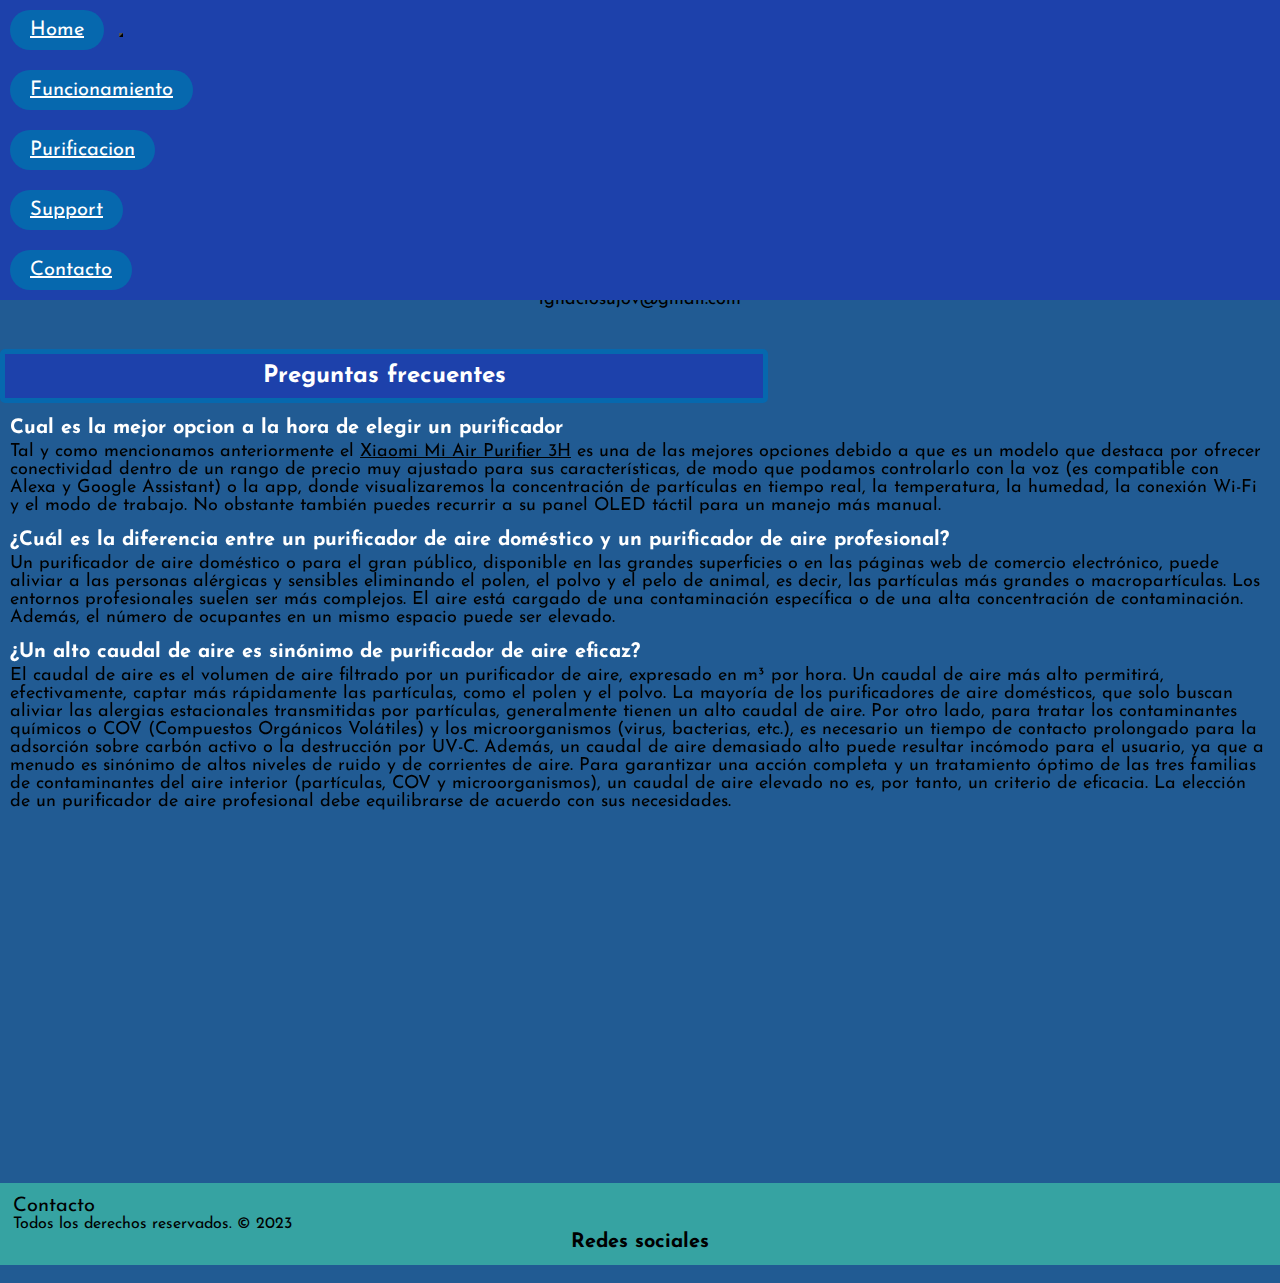
<file: pages/support.html>
<!DOCTYPE html>
<html lang="en">
<head>
    <meta charset="UTF-8">
    <meta http-equiv="X-UA-Compatible" content="IE=edge">
    <meta name="viewport" content="width=device-width, initial-scale=1.0">
    <meta name="description" content="Purificador de aire, Elimina Virus y Bacterias. Cuentan con filtros HEPA. Un purificador de aire es un dispositivo que elimina los elementos contaminantes, tales como: tóxicos, humo y partículas presentes y/o suspendidos en el aire.">
    <meta name="keywords" content="Purificador de aire, funcionamiento, purificacion, aire puro">
    <link rel="shortcut icon" href="../assets/img/favicon.ico" type="image/x-icon">
    <link rel="stylesheet" href="https://cdnjs.cloudflare.com/ajax/libs/font-awesome/6.3.0/css/all.min.css" integrity="sha512-SzlrxWUlpfuzQ+pcUCosxcglQRNAq/DZjVsC0lE40xsADsfeQoEypE+enwcOiGjk/bSuGGKHEyjSoQ1zVisanQ==" crossorigin="anonymous" referrerpolicy="no-referrer" />
    <link href="https://cdn.jsdelivr.net/npm/bootstrap@5.2.3/dist/css/bootstrap.min.css" rel="stylesheet" integrity="sha384-rbsA2VBKQhggwzxH7pPCaAqO46MgnOM80zW1RWuH61DGLwZJEdK2Kadq2F9CUG65" crossorigin="anonymous">
    <link rel="stylesheet" href="https://unpkg.com/aos@next/dist/aos.css" />
    <link rel="stylesheet" href="../styles/style.css">
    <title>Support - Purificadores</title>
</head>
<body>
    <!-- navbar inicia -->
    <header>
        <nav class="navbar navbar-expand-md navbar-dark">
            <div class="container-fluid">
                <a class="navbar-brand navButtons" href="../index.html">Home</a>
                <button class="navbar-toggler" type="button" data-bs-toggle="collapse"
                    data-bs-target="#collapsibleNavbar" aria-label="Menu">
                    <span class="navbar-toggler-icon"></span>
                </button>
                <div class="collapse navbar-collapse" id="collapsibleNavbar">
                    <ul class="navbar-nav">
                        <li class="nav-item">
                            <a class="nav-link navButtons" href="./funcionamiento.html">Funcionamiento</a>
                        </li>
                        <li class="nav-item">
                            <a class="nav-link navButtons" href="./purificacion.html">Purificacion</a>
                        </li>
                        <li class="nav-item">
                            <a class="nav-link navButtons" href="./support.html">Support</a>
                        </li>
                        <li class="nav-item">
                            <a class="nav-link navButtons" href="./contacto.html">Contacto</a>
                        </li>
                    </ul>
                </div>
            </div>
        </nav>
    </header>
    <!-- navbar fin -->
    <!-- titulo inicia -->
    <div class="d-flex justify-content-center">
        <h1>¿Tenés dudas? Comunicate con nosotros</h1>
    </div>
    <!-- titulo fin -->
    <main>
        <div class="container-fluid">
            <div class="d-md-flex justify-content-around txtSupp">
                <div><i class="fa-brands fa-whatsapp"></i><p>+54 9 2944231972</p></div>
                <div><i class="fa-solid fa-phone"></i><p>0800-888-1234</p></div>
                <div><i class="fa-solid fa-envelope"></i><p>ignaciosujov@gmail.com</p></div>
            </div>
        </div>
        <div class="d-flex justify-content-center">
            <h2 class="subTitleSupp">Preguntas frecuentes</h2>
        </div>
        <div class="container-fluid">
            <div class="row txt2SuppAll">
                <div class="txt2Supp col-xs-12 col-md-6">
                    <h3 data-aos="fade-up" data-aos-duration="500">Cual es la mejor opcion a la hora de elegir un purificador</h3>
                    <p data-aos="fade-up" data-aos-duration="500">Tal y como mencionamos anteriormente el <a class="liFunc" href="https://www.fravega.com/p/purificador-de-aire-xiaomi-smart-air-purifier-4-pro-990006381/?gclid=Cj0KCQiAgOefBhDgARIsAMhqXA4mRnEYg9Z2rpfdquJ70cshmuZJWzmKExfeJoSEZrvotz8ag8VEqo8aAmkQEALw_wcB&gclsrc=aw.ds" target="_blank">Xiaomi Mi Air Purifier 3H</a> es una de las mejores opciones debido a que es un modelo que destaca por ofrecer conectividad dentro de un rango de precio muy ajustado para sus características, de modo que podamos controlarlo con la voz (es compatible con Alexa y Google Assistant) o la app, donde visualizaremos la concentración de partículas en tiempo real, la temperatura, la humedad, la conexión Wi-Fi y el modo de trabajo. No obstante también puedes recurrir a su panel OLED táctil para un manejo más manual.
                    </p>
                    <h3 data-aos="fade-up" data-aos-duration="1500">¿Cuál es la diferencia entre un purificador de aire doméstico y un purificador de aire profesional?</h3>
                    <p data-aos="fade-up" data-aos-duration="1500">Un purificador de aire doméstico o para el gran público, disponible en las grandes superficies o en las páginas web de comercio electrónico, puede aliviar a las personas alérgicas y sensibles eliminando el polen, el polvo y el pelo de animal, es decir, las partículas más grandes o macropartículas. Los entornos profesionales suelen ser más complejos. El aire está cargado de una contaminación específica o de una alta concentración de contaminación. Además, el número de ocupantes en un mismo espacio puede ser elevado.</p>
                    <h3 data-aos="fade-up" data-aos-duration="3000">¿Un alto caudal de aire es sinónimo de purificador de aire eficaz?</h3>
                    <p data-aos="fade-up" data-aos-duration="3000">El caudal de aire es el volumen de aire filtrado por un purificador de aire, expresado en m³ por hora. Un caudal de aire más alto permitirá, efectivamente, captar más rápidamente las partículas, como el polen y el polvo. La mayoría de los purificadores de aire domésticos, que solo buscan aliviar las alergias estacionales transmitidas por partículas, generalmente tienen un alto caudal de aire. Por otro lado, para tratar los contaminantes químicos o COV (Compuestos Orgánicos Volátiles) y los microorganismos (virus, bacterias, etc.), es necesario un tiempo de contacto prolongado para la adsorción sobre carbón activo o la destrucción por UV-C. Además, un caudal de aire demasiado alto puede resultar incómodo para el usuario, ya que a menudo es sinónimo de altos niveles de ruido y de corrientes de aire. Para garantizar una acción completa y un tratamiento óptimo de las tres familias de contaminantes del aire interior (partículas, COV y microorganismos), un caudal de aire elevado no es, por tanto, un criterio de eficacia. La elección de un purificador de aire profesional debe equilibrarse de acuerdo con sus necesidades.</p>
                </div>
                <div class="txt2Supp col-xs-12 col-md-6">
                    <h3 data-aos="fade-up" data-aos-duration="500">¿Los purificadores de aire son peligrosos?</h3>
                    <p data-aos="fade-up" data-aos-duration="500">La calidad del aire que respiramos influye directamente en nuestra salud. ¿Cómo mejorar la calidad del aire, que se ha convertido en un auténtico problema sanitario, más aún con la pandemia de la Covid-19?</p>
                    <p data-aos="fade-up" data-aos-duration="500">Los purificadores de aire profesionales son una de las soluciones, porque descontaminarán y purificarán el aire. Estos son inofensivos para la salud, ya que no liberan componentes químicos o tóxicos al aire cuando se ponen en funcionamiento, siempre que, por supuesto, reemplace los filtros cuando estén desgastados o deteriorados. Su inocuidad también ha sido probada en el marco del programa de verificación de tecnologías ambientales innovadoras de la Comisión Europea «ETV» (Verificación de tecnologías ambientales).</p>
                    <h3 data-aos="fade-up" data-aos-duration="1500">¿Puede resultar nociva la purificación del aire por oxígeno activo?</h3>
                    <p data-aos="fade-up" data-aos-duration="1500">El oxígeno activo es un potente oxidante: destruye tanto los contaminantes químicos como los orgánicos (bacterias y virus). En altas concentraciones, puede ser perjudicial para los humanos, por ello, es importante mantener un control total.</p>
                    <p data-aos="fade-up" data-aos-duration="1500">Es imperativo que el usuario respete las instrucciones indicadas en el manual de utilización, así como las que se muestran en la interfaz del purificador (salir de la habitación durante un período determinado). Al final del tratamiento con oxígeno activo, el aire de su habitación se habrá purificado y podrá respirarse sin ningún peligro.</p>
                    <h3 data-aos="fade-up" data-aos-duration="3000">¿Pueden las lámparas UV-C representar un peligro para el usuario?</h3>
                    <p data-aos="fade-up" data-aos-duration="3000">Las lámparas UV-C son muy eficaces contra los virus y las bacterias. Son seguras para el usuario, ya que suelen estar colocadas detrás del bloque de filtros. Además, por seguridad, las lámparas se apagan en cuanto se abre la puerta del purificador, garantizando la ausencia de riesgo de contacto con la piel o los ojos.</p>
                </div>
            </div>
        </div>
    </main>
    <footer>
        <div class="container-fluid d-flex flex-column-reverse flex-md-row justify-content-md-between">
            <div class="d-flex flex-column footInfo">
                <p><a href="./contacto.html">Contacto</a></p>
                <p>Todos los derechos reservados. © 2023</p>
            </div>
            <div class="d-flex flex-column justify-content-center footRedes">
                <p class="redes d-flex justify-content-center"><b> Redes sociales</b></p>
                <div class="d-flex justify-content-center redes">
                <a href="https://www.instagram.com/" target="_blank" aria-label="link a instagram">
                    <i class="fa-brands fa-instagram"></i>
                </a>
                <a href="http://facebook.com" target="_blank" aria-label="link a facebook">
                    <i class="fa-brands fa-facebook"></i>
                </a>
                <a href="http://whatsapp.com" target="_blank" aria-label="link a whatsapp">
                    <i class="fa-brands fa-whatsapp"></i>
                </a>
                </div>
            </div>
        </div>
    </footer>

    <script src="https://cdn.jsdelivr.net/npm/@popperjs/core@2.11.6/dist/umd/popper.min.js" integrity="sha384-oBqDVmMz9ATKxIep9tiCxS/Z9fNfEXiDAYTujMAeBAsjFuCZSmKbSSUnQlmh/jp3" crossorigin="anonymous"></script>
    <script src="https://cdn.jsdelivr.net/npm/bootstrap@5.2.3/dist/js/bootstrap.min.js"integrity="sha384-cuYeSxntonz0PPNlHhBs68uyIAVpIIOZZ5JqeqvYYIcEL727kskC66kF92t6Xl2V" crossorigin="anonymous"></script>
    <script src="https://unpkg.com/aos@next/dist/aos.js"></script>
    <script>
    AOS.init();
    </script>
</body>
</html>
</file>
<file: styles/style.css>
@import url("https://fonts.googleapis.com/css2?family=Josefin+Sans&display=swap");
* {
  margin: 0;
  padding: 0;
  box-sizing: border-box;
}

body {
  background-color: #215B93;
  font-family: "Josefin Sans", sans-serif;
}

header {
  position: fixed;
  top: 0;
  width: 100%;
}

.navbar {
  background-color: #1D41AB;
}
.navbar .navButtons {
  color: #fff;
  font-size: 20px;
  background-color: #0668AE;
  border-radius: 20px;
  padding: 10px 20px;
  margin: 10px;
  display: inline-block;
}
.navbar .navButtons:hover {
  background-color: #36A3A2;
}
.navbar .navbar-toggler {
  color: #0668AE;
  background-color: #0668AE;
}

h1 {
  width: -moz-max-content;
  width: max-content;
  padding: 15px;
  margin: 15px;
  background-color: #215b93;
  background-image: linear-gradient(31deg, #36A3A2 0%, #fff 50%, #ffffff 100%);
  font-size: 50px;
  font-weight: bold;
  text-align: center;
  border-radius: 20px;
  border: #36A3A2 solid 2px;
  text-shadow: 1px 1px 2px #000;
  box-shadow: 0px 0px 10px 2px #000;
  margin-top: 150px;
}

.rowHome {
  /* margin: 20px; */
  border: 0;
  padding: 0px;
}
.rowHome .txtHome {
  margin: 20px;
}
.rowHome .txtHome .txt {
  background-color: white;
  border-radius: 20px;
  font-size: 18px;
  padding: 15px;
  /* margin: 20px; */
  margin-bottom: 20px;
  box-shadow: 0 0 5px #000;
}
.rowHome .txtHome .imgHome {
  width: 600px;
  height: 500px;
  border-radius: 8px;
  box-shadow: 0 0 5px #000;
}

.imgFunc {
  width: 600px;
  height: 500px;
  border-radius: 8px;
  box-shadow: none;
}

.subTitleFunc, .subTitleSupp, .subTitlePurif {
  background-color: #1D41AB;
  color: white;
  padding: 15px;
  text-align: center;
  border-radius: 5px;
  font-weight: bold;
  margin-top: 40px;
  margin-bottom: 10;
  width: 60%;
}

.listFunc {
  width: -moz-max-content;
  width: max-content;
  background-color: #1D41AB;
  padding: 15px;
  border: #0668AE solid 5px;
  border-radius: 5px;
  font-size: 18px;
  font-weight: bold;
  margin-bottom: 10;
  list-style-type: none;
}
.listFunc a {
  color: #fff;
  text-decoration: none;
}

.imgPurif {
  width: 900px;
  height: auto;
  border-radius: 8px;
  box-shadow: 0 0 5px #000;
  margin-bottom: 50px;
}

.img2Purif {
  width: 90%;
  height: auto;
  border-radius: 0;
  box-shadow: none;
}

.txt2Purif h2 {
  text-align: center;
  font-weight: bold;
}
.txt2Purif h3 {
  font-weight: bold;
}

.subTitlePurif {
  margin-bottom: 0;
}

.txt3Purif2 {
  color: #fff;
  font-size: 18px;
  margin-top: 20px;
}
.txt3Purif2 li {
  margin-bottom: 8px;
}

.txtSupp {
  font-size: 18px;
  text-align: center;
  margin: 20px;
}
.txtSupp i {
  font-size: 30px;
  text-shadow: 0 0 1px #fff;
  transition: all 1s;
}
.txtSupp i:hover {
  scale: 1.3;
  transition: all 1s;
}
.txtSupp p {
  color: #000;
}

.subTitleSupp {
  border: #0668AE solid 5px;
  padding: 10px 15px;
}

.txt2Supp {
  font-size: 18px;
  color: #000;
}
.txt2Supp h3 {
  color: white;
  font-size: 20px;
  padding-bottom: 5px;
  margin-top: 15px;
}
.txt2Supp a {
  color: black;
}

fieldset {
  background-color: #fff;
  padding: 20px;
  justify-content: center;
  margin: 30px;
  border: #1D41AB solid;
}

.form {
  width: 100%;
  display: flex;
  justify-content: center;
}
.form legend {
  background-color: #0668AE;
  color: #fff;
  padding: 5px;
  margin-bottom: 15px;
  text-align: center;
  border-radius: 10px;
  font-weight: bold;
}
.form label {
  font-size: 18px;
}
.form input {
  background-color: rgba(33, 92, 147, 0.5607843137);
  padding: 5px;
  border: #215B93 solid;
  border-radius: 5px;
}
.form select {
  background-color: rgba(33, 92, 147, 0.5607843137);
  padding: 5px;
  border: #215B93 solid;
  border-radius: 5px;
}
.form textarea {
  text-align: center;
}
.form .textarea {
  text-align: center;
  margin-top: 15px;
}

.inp {
  width: 90%;
}

.resetSubmit {
  display: flex;
  justify-content: space-between;
  margin-top: 10px;
}

.fondoCont {
  background-image: url(../assets/img/PurificadorFondo.png);
  background-size: cover;
  background-repeat: no-repeat;
}

@media only screen and (min-width: 320px) and (max-width: 640px) {
  h1 {
    font-size: 40px;
  }
  .h1Func {
    font-size: 35px;
  }
  .rowHome .txtHome .img img {
    width: 320px;
    height: auto;
    border-radius: 8px;
    box-shadow: 0;
  }
  .rowHome .txtHome .img .imgPurif {
    width: 100%;
  }
  .rowHome .txtHome .img .img2Purif {
    width: 90%;
  }
  .rowHome .txtHome {
    margin: 5px;
  }
  .rowHome .txtHome .txt {
    padding: 10px;
    margin: 0;
    margin-bottom: 20px;
  }
  .txt3Purif2 {
    padding-left: 24px;
  }
}
@media only screen and (min-width: 768px) {
  .subTitlePurif {
    width: 150px;
    text-align: start;
    border-bottom-right-radius: 0;
    border-bottom-left-radius: 0;
  }
  .txt2SuppAll {
    margin: 0px 10px;
  }
}
@media only screen and (min-width: 641px) and (max-width: 990px) {
  .img .img2Purif {
    width: 400px;
  }
}
@media only screen and (min-width: 1440px) {
  .txtSupp {
    font-size: 24px;
  }
  .txtSupp i {
    font-size: 50px;
  }
}
@media only screen and (min-width: 1700px) {
  .img img, .rowHome .txtHome .img img {
    width: 800px;
  }
  .rowHome .txtHome .img .img2Purif {
    width: 90%;
  }
}
footer {
  background-color: #36A3A2;
  padding: 13px;
}
footer .footInfo {
  font-size: 16px;
}
footer .footInfo a {
  color: #000;
  text-decoration: none;
  font-size: 20px;
}
footer .footInfo a:hover {
  color: #333;
}
footer .footRedes {
  font-size: 20px;
  text-align: center;
}
footer .footRedes i {
  font-size: 36px;
  text-indent: 25px;
  text-align: center;
  color: #333;
  text-shadow: 0 0 4px #215B93;
}
footer .footRedes i:hover {
  color: #215B93;
}/*# sourceMappingURL=style.css.map */
</file>
